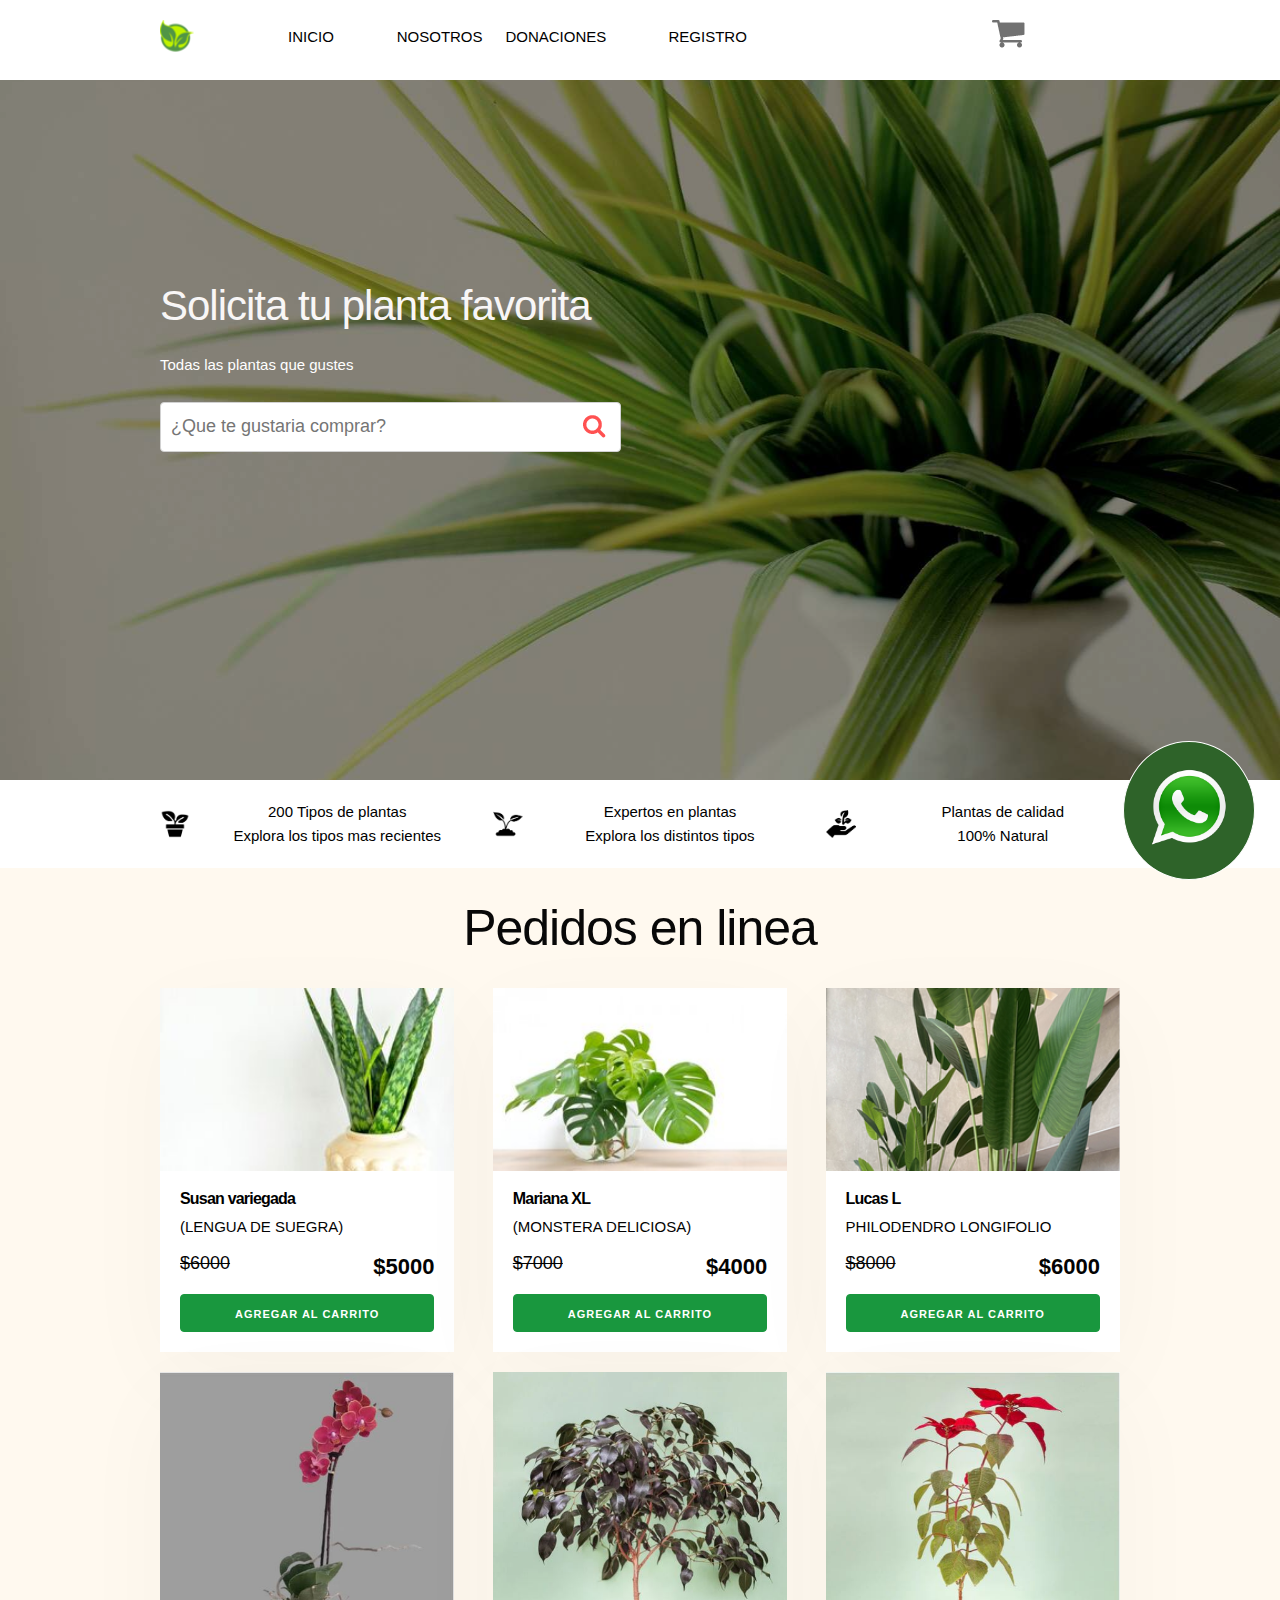
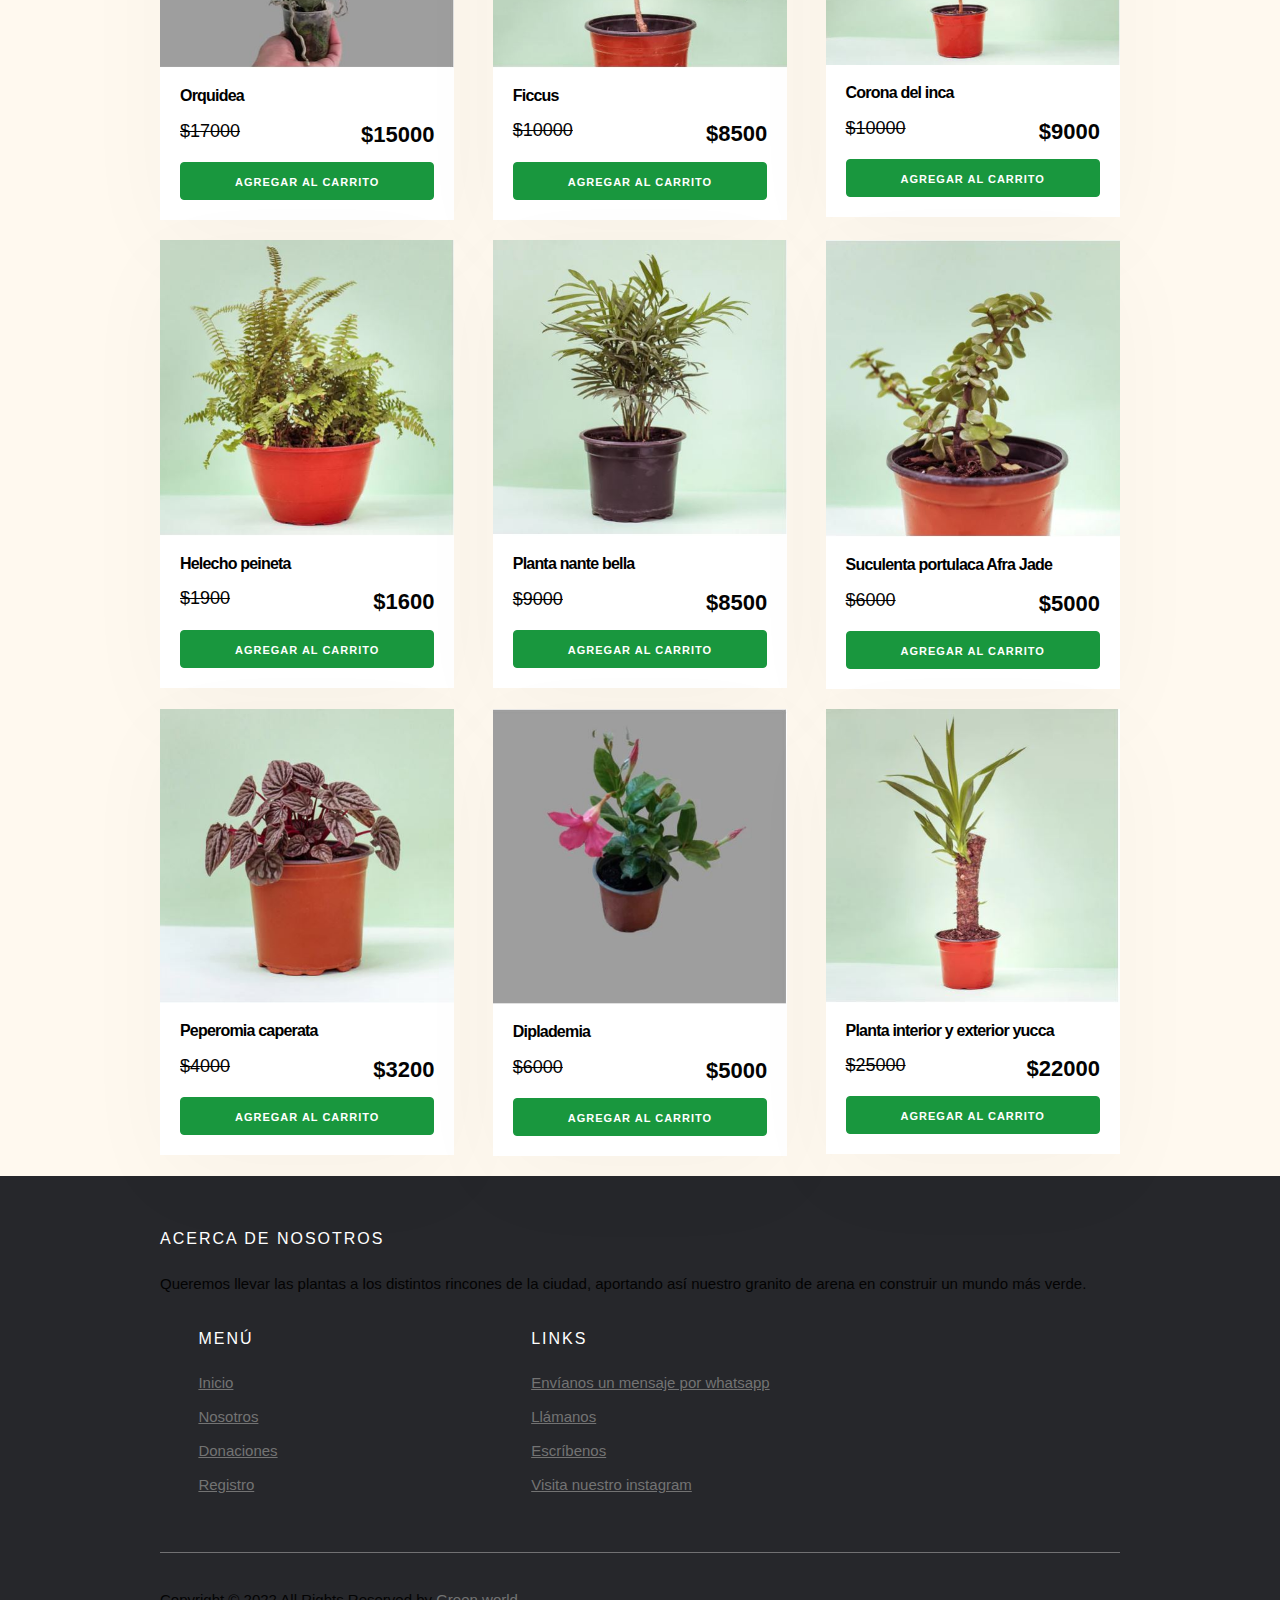
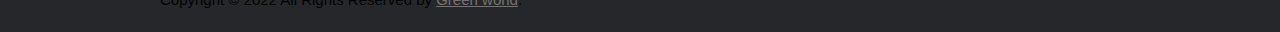
<file: ProyectoPlantas/index.html>
<!DOCTYPE html>
<html lang="en">
<head>
    <meta charset="UTF-8">
    <meta http-equiv="X-UA-Compatible" content="IE=edge">
    <meta name="viewport" content="width=device-width, initial-scale=1.0">
    <title>Inicio</title>
    <link rel="stylesheet" href="css/normalize.css">
    <link rel="stylesheet" href="css/skeleton.css">
    <link rel="stylesheet" href="css/custom.css">

</head>
<body>
    
    <header id="header" class="header">
        <div class="container">
            <div class="row">

                <div class="two columns">
                    <img src="img/logo.png" alt="" id="logo">
                </div>

                <div class="two columns u-pull-right">
                    <ul>
                        <li class="submenu">
                            <img src="img/cart.png" alt="" id="img-carrito">
                            <div id="carrito">
                                <table id="lista-carrito" class="u-full-width">
                                    <thead>
                                        <tr>
                                            <th>Imagen</th>
                                            <th>Nombre</th>
                                            <th>Precio</th>
                                            <th></th>
                                        </tr>
                                    </thead>
                                    <tbody></tbody>
                                </table>
                                <a href="#" id="vaciar-carrito" class="button u-full-width">Vaciar carrito</a>
                            </div>
                        </li>
                    </ul>
                </div>
                <div class="row">
                    <div class="eight columns">
                        <ul class="navct">
                            <li class="two columns"><a href="index.html">Inicio</a></li>
                            <li class="two columns"><a href="sobre.html">Nosotros</a></li>
                            <li class="three columns"><a href="contacto.html">Donaciones</a></li>
                            <li class="two columns"><a href="registro.html">Registro</a></li>
                        </ul>
                    </div>
                </div>

            </div>
        </div>
    </header>

    <div id="hero">
        <div class="container">
            <div class="row">
                <div class="six columns">
                    <div class="contenido-hero">
                        <h2>Solicita tu planta favorita</h2>
                        <p id="phero">Todas las plantas que gustes</p>
                        <form action="#" id="busqueda" method="post" class="formulario">
                            <input class="u-full-width" type="text" 
                            placeholder="¿Que te gustaria comprar?"
                            id="buscador"
                            >
                            <input type="submit" id="submit-buscador" class="submit-buscador">
                        </form>
                    </div>
                </div>
            </div>
        </div>
    </div>

    <div class="barra">
        <div class="container">
            <div class="row">
                <div class="four columns icono icono1">
                    <p>200 Tipos de plantas<br>
                        Explora los tipos mas recientes
                    </p>
                </div>
                <div class="four columns icono icono2">
                    <p>Expertos en plantas<br>
                        Explora los distintos tipos
                    </p>
                </div>
                <div class="four columns icono icono3">
                    <p>Plantas de calidad<br>
                        100% Natural
                    </p>
                </div>
            </div>
        </div>
    </div>

    <div id="lista-planta" class="container">
        <h1 id="encabezado" class="encabezado">Pedidos en linea</h1>
        <div class="row">
            <div class="four columns">
                <div class="card">
                    <img src="img/planta1 (1).jpg" class="u-full-width">
                    <div class="info-card">
                        <h4>Susan variegada</h4>
                        <p>(LENGUA DE SUEGRA)</p>
                        <p class="precio">$6000 <span class="u-pull-right">$5000</span></p>
                        <a href="#" 
                        class="u-full-width button-primary button input agregar-carrito
                        ">Agregar Al Carrito</a>
                    </div>
                </div>
            </div>
            <div class="four columns">
                <div class="card">
                    <img src="img/planta2 (1).jpg" class="u-full-width">
                    <div class="info-card">
                        <h4>Mariana XL</h4>
                        <p>(MONSTERA DELICIOSA)</p>
                        <p class="precio">$7000 <span class="u-pull-right">$4000</span></p>
                        <a href="#" 
                        class="u-full-width button-primary button input agregar-carrito
                        ">Agregar Al Carrito</a>
                    </div>
                </div>
            </div>
            <div class="four columns">
                <div class="card">
                    <img src="img/planta3 (1).jpg" class="u-full-width">
                    <div class="info-card">
                        <h4>Lucas L</h4>
                        <p>PHILODENDRO LONGIFOLIO</p>
                        <p class="precio">$8000 <span class="u-pull-right">$6000</span></p>
                        <a href="#" 
                        class="u-full-width button-primary button input agregar-carrito
                        ">Agregar Al Carrito</a>
                    </div>
                </div>
            </div>
        </div>

        <div class="row">
            <div class="four columns">
                <div class="card">
                    <img src="img/orquidea.JPG" class="u-full-width">
                    <div class="info-card">
                        <h4>Orquidea</h4>
                        <p class="precio">$17000 <span class="u-pull-right">$15000</span></p>
                        <a href="#" 
                        class="u-full-width button-primary button input agregar-carrito
                        ">Agregar Al Carrito</a>
                    </div>
                </div>
            </div>
            <div class="four columns">
                <div class="card">
                    <img src="img/ficcus.JPG" class="u-full-width">
                    <div class="info-card">
                        <h4>Ficcus</h4>
                        <p class="precio">$10000 <span class="u-pull-right">$8500</span></p>
                        <a href="#" 
                        class="u-full-width button-primary button input agregar-carrito
                        ">Agregar Al Carrito</a>
                    </div>
                </div>
            </div>
            <div class="four columns">
                <div class="card">
                    <img src="img/corona.JPG" class="u-full-width">
                    <div class="info-card">
                        <h4>Corona del inca</h4>
                        <p class="precio">$10000 <span class="u-pull-right">$9000</span></p>
                        <a href="#" 
                        class="u-full-width button-primary button input agregar-carrito
                        ">Agregar Al Carrito</a>
                    </div>
                </div>
            </div>
        </div>

        <div class="row">
            <div class="four columns">
                <div class="card">
                    <img src="img/helecho.JPG" class="u-full-width">
                    <div class="info-card">
                        <h4>Helecho peineta</h4>
                        <p class="precio">$1900 <span class="u-pull-right">$1600</span></p>
                        <a href="#" 
                        class="u-full-width button-primary button input agregar-carrito
                        ">Agregar Al Carrito</a>
                    </div>
                </div>
            </div>
            <div class="four columns">
                <div class="card">
                    <img src="img/nante.JPG" class="u-full-width">
                    <div class="info-card">
                        <h4>Planta nante bella</h4>
                        <p class="precio">$9000 <span class="u-pull-right">$8500</span></p>
                        <a href="#" 
                        class="u-full-width button-primary button input agregar-carrito
                        ">Agregar Al Carrito</a>
                    </div>
                </div>
            </div>
            <div class="four columns">
                <div class="card">
                    <img src="img/suculenta.JPG" class="u-full-width">
                    <div class="info-card">
                        <h4>Suculenta portulaca Afra Jade</h4>
                        <p class="precio">$6000 <span class="u-pull-right">$5000</span></p>
                        <a href="#" 
                        class="u-full-width button-primary button input agregar-carrito
                        ">Agregar Al Carrito</a>
                    </div>
                </div>
            </div>

        </div>
        <div class="row">
            <div class="four columns">
                <div class="card">
                    <img src="img/peperomia.JPG" class="u-full-width">
                    <div class="info-card">
                        <h4>Peperomia caperata</h4>
                        <p class="precio">$4000 <span class="u-pull-right">$3200</span></p>
                        <a href="#" 
                        class="u-full-width button-primary button input agregar-carrito
                        ">Agregar Al Carrito</a>
                    </div>
                </div>
            </div>
            <div class="four columns">
                <div class="card">
                    <img src="img/diplademia.JPG" class="u-full-width">
                    <div class="info-card">
                        <h4>Diplademia</h4>
                        <p class="precio">$6000 <span class="u-pull-right">$5000</span></p>
                        <a href="#" 
                        class="u-full-width button-primary button input agregar-carrito
                        ">Agregar Al Carrito</a>
                    </div>
                </div>
            </div>
            <div class="four columns">
                <div class="card">
                    <img src="img/yucca.JPG" class="u-full-width">
                    <div class="info-card">
                        <h4>Planta interior y exterior yucca</h4>
                        <p class="precio">$25000 <span class="u-pull-right">$22000</span></p>
                        <a href="#" 
                            class="u-full-width button-primary button input agregar-carrito">
                            Agregar Al Carrito
                        </a>
                    </div>
                </div>
            </div>
        </div>  
    </div>

    <div class="container-boton">
        <a href="https://api.whatsapp.com/send?phone=56957226127">
            <img class="boton" src="img/wp.png" alt="">
        </a>

    </div>
    

      <!-- Site footer -->
      <footer class="site-footer">
        <div class="container">
          <div class="row">
            <div class="col-sm-12 col-md-6">
              <h6>Acerca de nosotros</h6>
              <p class="text-justify"> Queremos llevar las plantas a los distintos rincones de la ciudad,
                aportando así nuestro granito de arena en construir un mundo más verde.</p>
            </div>
  
            <div class="four columns">
              <h6>Menú</h6>
              <ul class="footer-links">
                <li><a href="index.html">Inicio</a></li>
                <li><a href="sobre.html">Nosotros</a></li>
                <li><a href="#">Donaciones</a></li>
                <li><a href="#">Registro</a></li>
              </ul>
            </div>
  
            <div class="four columns">
              <h6>Links</h6>
              <ul class="footer-links">
                <li><a href="https://api.whatsapp.com/send?phone=56957226127">Envíanos un mensaje por whatsapp</a></li>
                <li><a href="tel:56957226127">Llámanos</a></li>
                <li><a href="mailto:Green.world@gmail.cl">Escríbenos</a></li>
                <li><a href="https://www.instagram.com/theincredibleevelyn/">Visita nuestro instagram</a></li>
              </ul>
            </div>
          </div>
          <hr>
        </div>
        <div class="container">
          <div class="row">
            <div class="col-md-8 col-sm-6 col-xs-12">
              <p class="copyright-text">Copyright &copy; 2022 All Rights Reserved by 
           <a href="file:///C:/Users/eve/Desktop/ProyectoPlantas/index.html">Green world</a>.
              </p>
            </div>
  
            <div class="col-md-4 col-sm-6 col-xs-12">
              
            </div>
          </div>
        </div>
  </footer>
    <script type="text/javascript" src="js/app.js"></script>
</body>
</html>
</file>
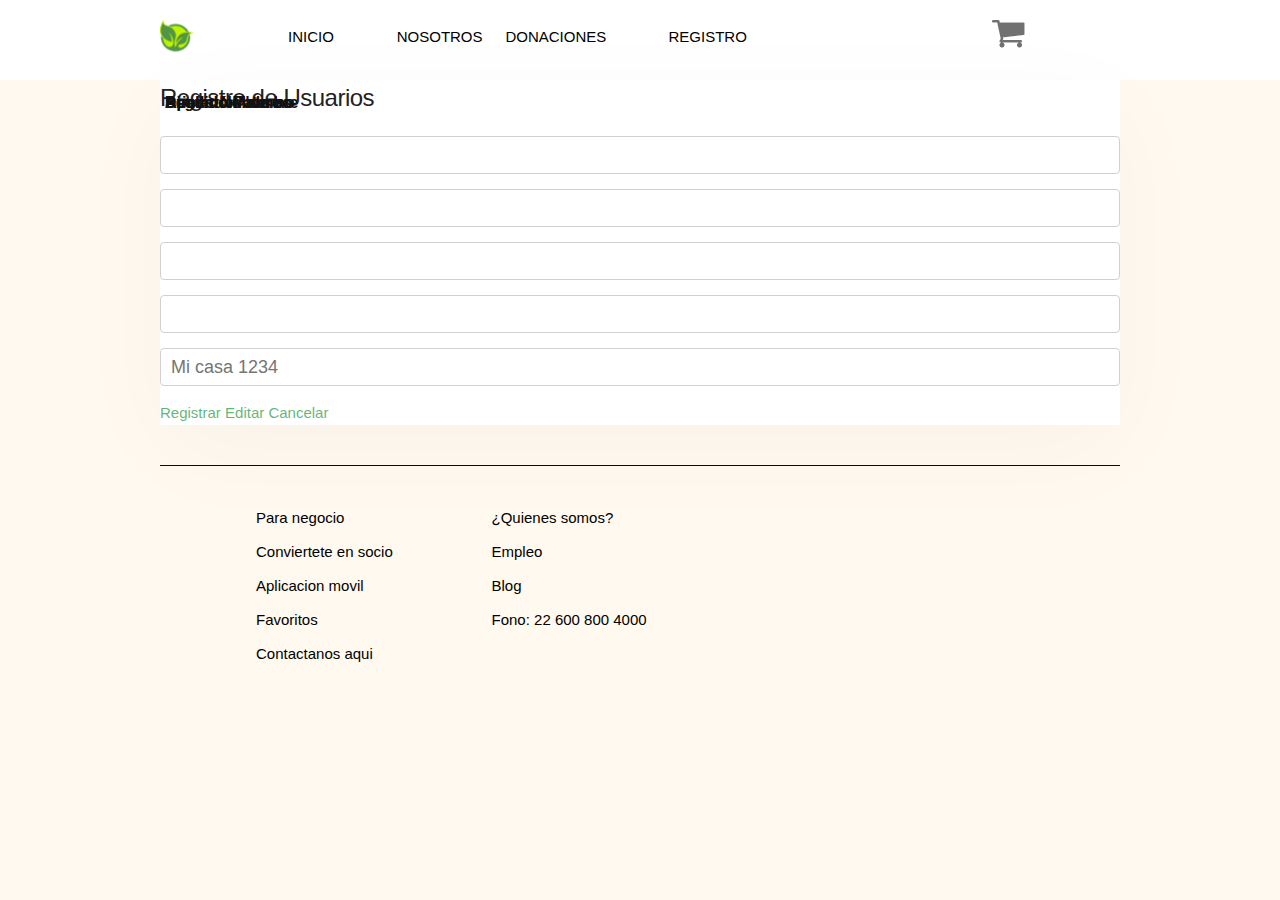
<file: ProyectoPlantas/cliente.html>
<!DOCTYPE html>
<html lang="en">
<head>
    <meta charset="UTF-8">
    <meta http-equiv="X-UA-Compatible" content="IE=edge">
    <meta name="viewport" content="width=device-width, initial-scale=1.0">
    <title>Inicio</title>
    <link rel="stylesheet" href="css/normalize.css">
    <link rel="stylesheet" href="css/skeleton.css">
    <link rel="stylesheet" href="css/custom.css">

</head>
<body>
    
    <header id="header" class="header">
        <div class="container">
            <div class="row">

                <div class="two columns">
                    <img src="img/logo.png" alt="" id="logo">
                </div>

                <div class="two columns u-pull-right">
                    <ul>
                        <li class="submenu">
                            <img src="img/cart.png" alt="" id="img-carrito">
                            <div id="carrito">
                                <table id="lista-carrito" class="u-full-width">
                                    <thead>
                                        <tr>
                                            <th>Imagen</th>
                                            <th>Nombre</th>
                                            <th>Precio</th>
                                            <th></th>
                                        </tr>
                                    </thead>
                                    <tbody></tbody>
                                </table>
                                <a href="#" id="vaciar-carrito" class="button u-full-width">Vaciar carrito</a>
                            </div>
                        </li>
                    </ul>
                </div>
                <div class="row">
                    <div class="eight columns">
                        <ul class="navct">
                            <li class="two columns"><a href="index.html">Inicio</a></li>
                            <li class="two columns"><a href="sobre.html">Nosotros</a></li>
                            <li class="three columns"><a href="contacto.html">Donaciones</a></li>
                            <li class="two columns"><a href="registro.html">Registro</a></li>
                        </ul>
                    </div>
                </div>

            </div>
        </div>
    </header>

    <div class="container">

      <div class="row justify-content-md-center">
        <div class="col-sm-6">
          <div class="card">
            <div class="card-body">
              <h5 class="card-title">Registro de Usuarios</h5>

                <div class="form-row">
                  <div class="form-group col-md-6">
                    <label for="inputPrimerNombre">Primer Nombre</label>
                    <input type="text" class="form-control" id="inputPrimerNombre">
                    <input type="text" class="form-control" id="inputIdUsuario" hidden>
                  </div>
                  <div class="form-group col-md-6">
                    <label for="inputSegundoNombre">Segundo Nombre</label>
                    <input type="text" class="form-control" id="inputSegundoNombre">
                  </div>
                </div>

                <div class="form-row">
                  <div class="form-group col-md-6">
                    <label for="inputApellidoPaterno">Apellido Paterno</label>
                    <input type="text" class="form-control" id="inputApellidoPaterno">
                  </div>
                  <div class="form-group col-md-6">
                    <label for="inputApellidoMaterno">Apellido Materno</label>
                    <input type="text" class="form-control" id="inputApellidoMaterno">
                  </div>
                </div>

                <div class="form-group">
                  <label for="inputDireccion">Dirección</label>
                  <input type="text" class="form-control" id="inputDireccion" placeholder="Mi casa 1234">
                </div>

                <!-- 
                <div class="form-row">
                  <div class="form-group col-md-6">
                    <label for="inputCiudad">Ciudad</label>
                    <input type="text" class="form-control" id="inputCiudad">
                  </div>
                  <div class="form-group col-md-4">
                    <label for="inputRegion">Región</label>
                    <select id="inputRegion" class="form-control">
                      <option selected>Choose...</option>
                      <option>...</option>
                    </select>
                  </div>
                  <div class="form-group col-md-2">
                    <label for="inputZip">Zip</label>
                    <input type="text" class="form-control" id="inputZip">
                  </div>
                </div>

                -->

              <a id="btnAgregarUsuario" class="btn btn-primary">Registrar</a>
              <a id="btnEditarUsuarioTabla" class="btn btn-success">Editar</a>
              <a id="btnCancelarEdicion" class="btn btn-secondary">Cancelar</a>
            </div>
          </div>
        </div>

        <!--  
        <div class="col-sm-6">
          <div class="card" style="height: 100%;">
            <div class="card-body">

              <h5 class="card-title">Listado de Usuarios</h5>

              <a href="#" class="btn btn-primary">Go</a>
            </div>
          </div>
        </div>
        -->

      </div>





    <footer id="footer" class="footer">
        <div class="container">
            <div class="row">
                <div class="four columns">
                    <nav id="principal" class="menu">
                        <a class="enlace" href="#">Para negocio</a>
                        <a class="enlace" href="#">Conviertete en socio</a>
                        <a class="enlace" href="#">Aplicacion movil</a>
                        <a class="enlace" href="#">Favoritos</a>
                    </nav>
                </div>
                <div class="four colums">
                    <nav id="secundaria" class="menu">
                        <a class="enlace" href="#">¿Quienes somos?</a>
                        <a class="enlace" href="#">Empleo</a>
                        <a class="enlace" href="#">Blog</a>
                    </nav>
                </div>
                <div class="four colums">
                    <nav id="tercera" class="menu">
                        <a>Fono: 22 600 800 4000</a>
                        <a href="mailto:Green.world@gmail.cl">Contactanos aqui</a>
                    </nav>
                </div>
            </div>
        </div>
    </footer>
    <script type="text/javascript" src="js/app.js"></script>
</body>
</html>
</file>
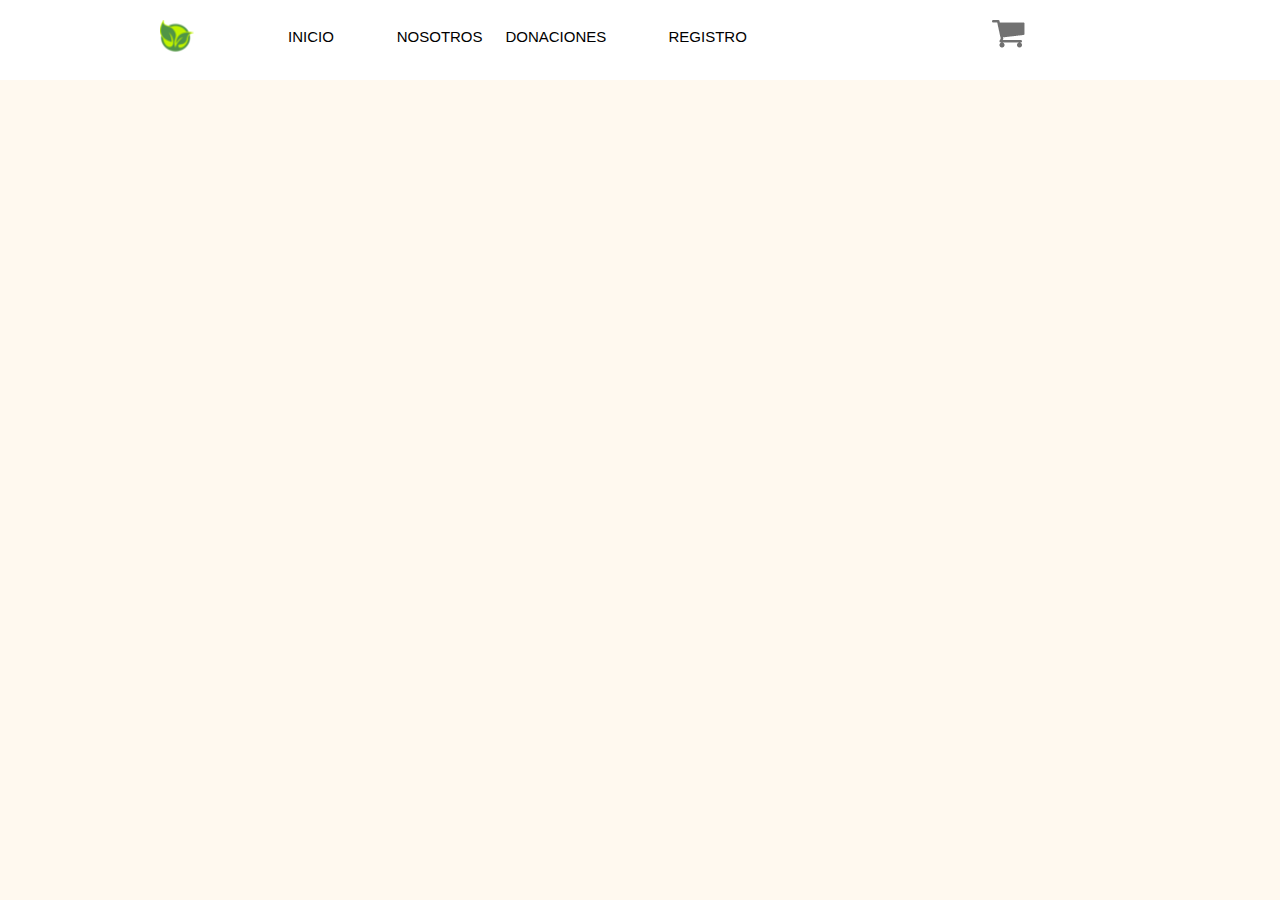
<file: ProyectoPlantas/contacto.html>
<!DOCTYPE html>
<html lang="en">
<head>
    <meta charset="UTF-8">
    <meta http-equiv="X-UA-Compatible" content="IE=edge">
    <meta name="viewport" content="width=device-width, initial-scale=1.0">
    <title>Donaciones</title>
    <link rel="stylesheet" href="css/normalize.css">
    <link rel="stylesheet" href="css/skeleton.css">
    <link rel="stylesheet" href="css/custom.css">
</head>
<body>
    
    <header id="header" class="header">
        <div class="container">
            <div class="row">

                <div class="two columns">
                    <img src="img/logo.png" alt="" id="logo">
                </div>

                <div class="two columns u-pull-right">
                    <ul>
                        <li class="submenu">
                            <img src="img/cart.png" alt="" id="img-carrito">
                            <div id="carrito">
                                <table id="lista-carrito" class="u-full-width">
                                    <thead>
                                        <tr>
                                            <th>Imagen</th>
                                            <th>Nombre</th>
                                            <th>Precio</th>
                                            <th></th>
                                        </tr>
                                    </thead>
                                    <tbody></tbody>
                                </table>
                                <a href="#" id="vaciar-carrito" class="button u-full-width">Vaciar carrito</a>
                            </div>
                        </li>
                    </ul>
                </div>
                <div class="row">
                    <div class="eight columns">
                        <ul class="navct">
                            <li class="two columns"><a href="index.html">Inicio</a></li>
                            <li class="two columns"><a href="sobre.html">Nosotros</a></li>
                            <li class="three columns"><a href="contacto.html">Donaciones</a></li>
                            <li class="two columns"><a href="registro.html">Registro</a></li>
                        </ul>
                    </div>
                </div>

            </div>
        </div>
    </header>


    
</body>
</file>
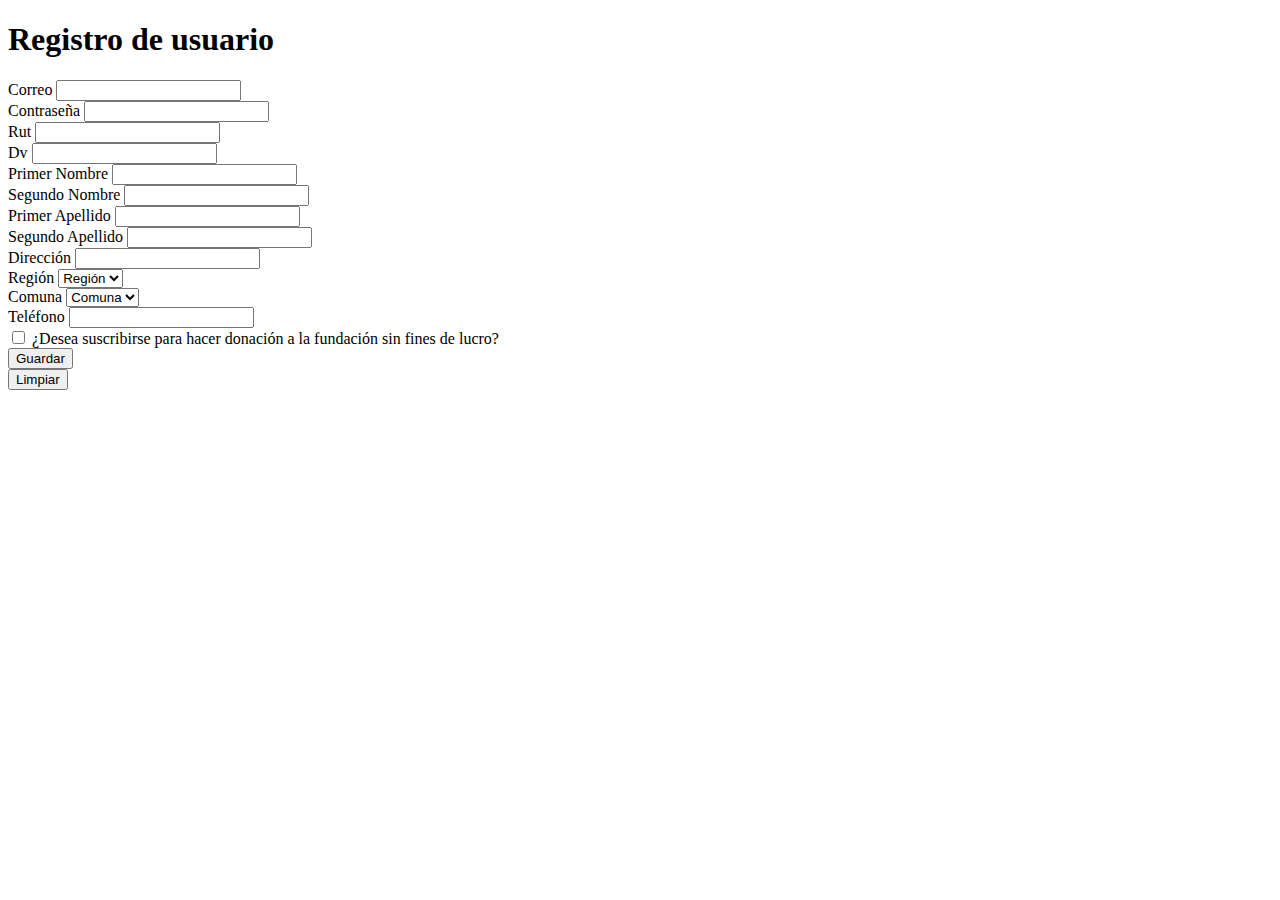
<file: ProyectoPlantas/registrar.html>
<!doctype html>
<html lang="en">
  <head>
    <!-- Required meta tags -->
    <meta charset="utf-8">
    <meta name="viewport" content="width=device-width, initial-scale=1, shrink-to-fit=no">

    <!-- Bootstrap CSS -->
    <link rel="stylesheet" href="https://cdn.jsdelivr.net/npm/bootstrap@4.6.1/dist/css/bootstrap.min.css" integrity="sha384-zCbKRCUGaJDkqS1kPbPd7TveP5iyJE0EjAuZQTgFLD2ylzuqKfdKlfG/eSrtxUkn" crossorigin="anonymous">

    <title>Usuarios</title>
  </head>
    

  <body>
    <div>
    <h1>Registro de usuario</h1>
    </div>

    <!-- Formulario-->
    <form>
        <div class="form-group col-md-2">
        </div> 
        
        <div class="form-group col-md-10">
            <!--Crear Usuario-->
            <div class="form-row">
                <div class="form-group col-md-6">
                    <label for="inputCorreo">Correo</label>
                    <input type="email" class="form-control" id="inputCorreo">
                </div>
                <div class="form-group col-md-6">
                    <label for="inputPassword4">Contraseña</label>
                    <input type="password" class="form-control" id="inputPassword4">
                </div>
            </div>
            <!--RUT-->
            <div class="form-row">
                <div class="form-group col-md-6">
                    <label for="inputRut">Rut</label>
                    <input type="text" class="form-control" id="inputRut" placeholder="">
                </div>
                <div class="form-group col-md-1">
                    <label for="inputDv">Dv</label>
                    <input type="text" class="form-control" id="inputDv" placeholder="">
                </div>
            </div>
            <!--Nombres-->
            <div class="form-row">
                <div class="form-group col-md-6">
                <label for="inputPrimerNombre">Primer Nombre</label>
                <input type="text" class="form-control" id="inputPrimerNombre" placeholder="">
                </div>
                <div class="form-group col-md-6">
                <label for="inputSegundoNombre">Segundo Nombre</label>
                <input type="text" class="form-control" id="inputSegundoNombre" placeholder="">
                </div>
            </div>
            <!--Apellidos-->
            <div class="form-row">
                <div class="form-group col-md-6">
                    <label for="inputSegundoNombre">Primer Apellido</label>
                    <input type="text" class="form-control" id="inputSegundoNombre" placeholder="">
                </div>
                <div class="form-group col-md-6">
                    <label for="inputPrimerApellido">Segundo Apellido</label>
                    <input type="text" class="form-control" id="inputSegundoApellido" placeholder="">
                </div>
            </div>
            <!--Dirección-->
            <div class="form-row">
            <div class="form-group col-md-4">
                <label for="inputDireccion">Dirección</label>
                <input type="text" class="form-control" id="inputDireccion">
            </div>
            <div class="form-group col-md-4">
                <label for="inputRegion">Región</label>
                <select id="inputRegion" class="form-control">
                <option selected>Región</option>
                <option>...</option>
                </select>
            </div>
            <div class="form-group col-md-4">
                <label for="inputComuna">Comuna</label>
                <select id="inputComuna" class="form-control">
                <option selected>Comuna</option>
                <option>...</option>
                </select>
            </div>
            <!--Telefono-->
            <div class="form-group col-md-4">
                <label for="inputTelefono">Teléfono</label>
                <input type="text" class="form-control" id="inputTelefono">
            </div>
            </div>
            <div class="form-group">
                <div class="form-check">
                    <input class="form-check-input" type="checkbox" id="gridCheck">
                    <label class="form-check-label" for="gridCheck">
                    ¿Desea suscribirse para hacer donación a la fundación sin fines de lucro? 
                    </label>
                </div>
            </div>
            <!--Botones-->
            <div class="form-group row mb-0 pt-2 ">
                <div>
                    <button type="submit" class="btn btn-primary">Guardar</button>
                </div>
                <div class="col-2 col-sm-2 d-flex justify-content-start">
                    <button id="btn_limpiar" class="btn btn-success">Limpiar</button>
                </div>
            </div>
        </div>
    </form>


    <!-- Optional JavaScript; choose one of the two! -->

    <!-- Option 1: jQuery and Bootstrap Bundle (includes Popper) -->
    <script src="https://cdn.jsdelivr.net/npm/jquery@3.5.1/dist/jquery.slim.min.js" integrity="sha384-DfXdz2htPH0lsSSs5nCTpuj/zy4C+OGpamoFVy38MVBnE+IbbVYUew+OrCXaRkfj" crossorigin="anonymous"></script>
    <script src="https://cdn.jsdelivr.net/npm/bootstrap@4.6.1/dist/js/bootstrap.bundle.min.js" integrity="sha384-fQybjgWLrvvRgtW6bFlB7jaZrFsaBXjsOMm/tB9LTS58ONXgqbR9W8oWht/amnpF" crossorigin="anonymous"></script>

    <!-- Option 2: Separate Popper and Bootstrap JS -->
    <!--
    <script src="https://cdn.jsdelivr.net/npm/jquery@3.5.1/dist/jquery.slim.min.js" integrity="sha384-DfXdz2htPH0lsSSs5nCTpuj/zy4C+OGpamoFVy38MVBnE+IbbVYUew+OrCXaRkfj" crossorigin="anonymous"></script>
    <script src="https://cdn.jsdelivr.net/npm/popper.js@1.16.1/dist/umd/popper.min.js" integrity="sha384-9/reFTGAW83EW2RDu2S0VKaIzap3H66lZH81PoYlFhbGU+6BZp6G7niu735Sk7lN" crossorigin="anonymous"></script>
    <script src="https://cdn.jsdelivr.net/npm/bootstrap@4.6.1/dist/js/bootstrap.min.js" integrity="sha384-VHvPCCyXqtD5DqJeNxl2dtTyhF78xXNXdkwX1CZeRusQfRKp+tA7hAShOK/B/fQ2" crossorigin="anonymous"></script>
    -->
  </body>
</html>
</file>
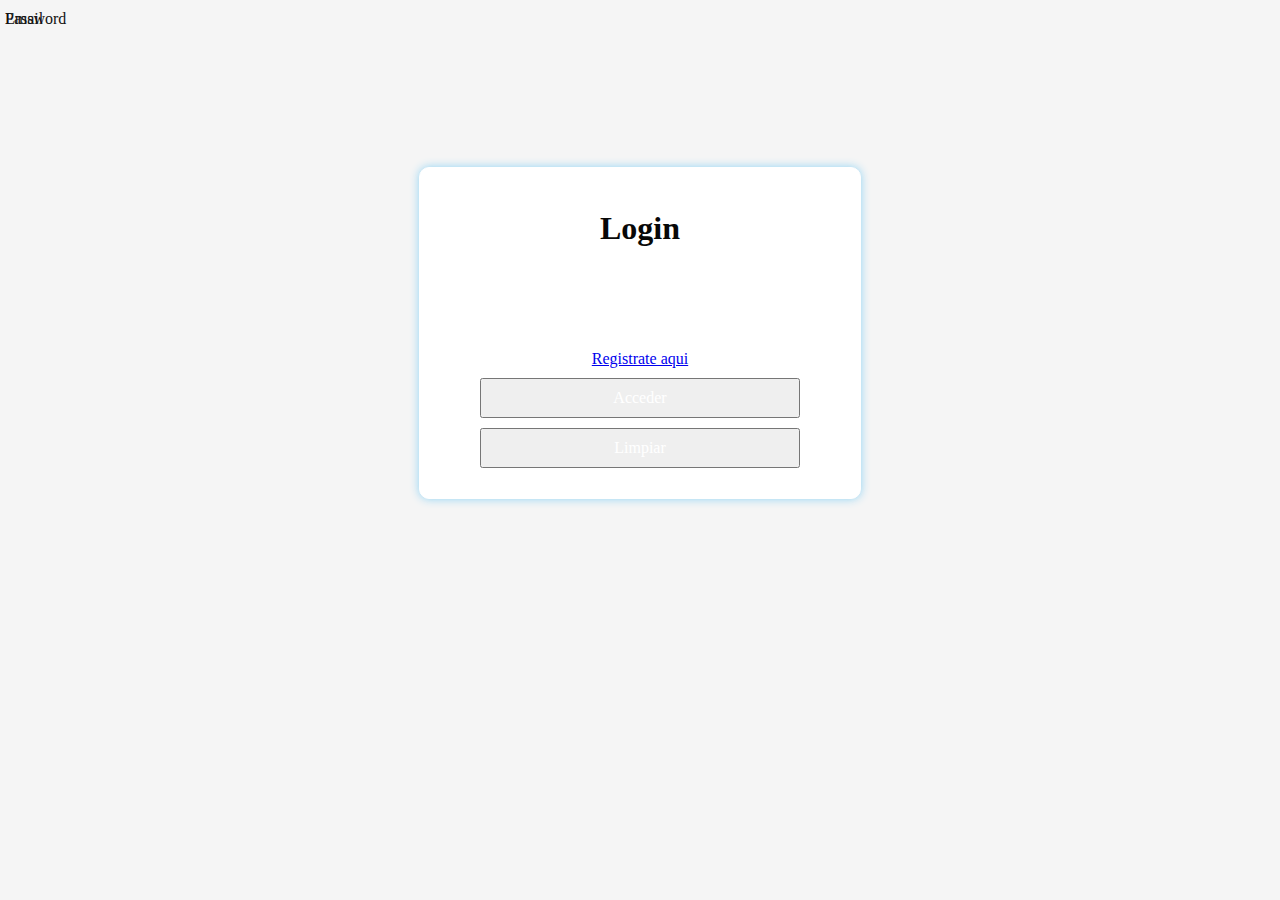
<file: ProyectoPlantas/registro.html>
<!doctype html>
<html lang="es">
  <head>
    <!-- Required meta tags -->
    <meta charset="utf-8">
    <meta name="viewport" content="width=device-width, initial-scale=1, shrink-to-fit=no">

    <!-- Bootstrap CSS -->
    <link rel="stylesheet" href="https://cdn.jsdelivr.net/npm/bootstrap@4.6.1/dist/css/bootstrap.min.css" integrity="sha384-zCbKRCUGaJDkqS1kPbPd7TveP5iyJE0EjAuZQTgFLD2ylzuqKfdKlfG/eSrtxUkn" crossorigin="anonymous">

    <link rel="stylesheet" href="https://cdnjs.cloudflare.com/ajax/libs/font-awesome/6.1.1/css/all.min.css" integrity="sha512-KfkfwYDsLkIlwQp6LFnl8zNdLGxu9YAA1QvwINks4PhcElQSvqcyVLLD9aMhXd13uQjoXtEKNosOWaZqXgel0g==" crossorigin="anonymous" referrerpolicy="no-referrer" />
    <!--- Mis estilos -->
    <link rel="stylesheet" href="css/custom.css">

    <title>Login</title>
  </head>
  <body id="bodyR" class="body">

    <div class="row d-flex justify-content-center milogin">
        <div class="container-login">
            <div class="row justify-content-center mb-4"> <h1>Login</h1>  </div>
            
                <!-- Email -->
                <div class="form-group row">
                    <div class="col-xs-12 col-sm-4">
                        <label for="inputEmail3" class="col-sm-2 col-form-label">Email</label>
                    </div>
                    <div class="col-xs-12 col-sm-8">
                        <input id="email" type="email" class="form-control" id="inputEmail3">
                    </div>
                </div>

                <!-- Pass -->
                <div class="form-group row">
                    <div class="col-xs-12 col-sm-4">
                        <label for="inputPassword3" class="col-sm-2 col-form-label">Password</label>
                    </div>
                    <div class="col-xs-12 col-sm-8">
                        <input id="password" type="password" class="form-control" id="inputPassword3">
                    </div>
                </div>
                <div align="center">
                    <a href="registrar.html">Registrate aqui</a>
                </div>
                <!-- Botones -->
                <div class="form-group row mb-0 pt-2">
                    <div class="col-6 col-sm-6 d-flex justify-content-end">
                        <button id="btn_acceder" class="btn btn-success">Acceder</button>
                    </div>
                    <div class="col-6 col-sm-6 d-flex justify-content-start">
                        <button id="btn_limpiar" class="btn btn-light">Limpiar</button>
                    </div>
                </div>
                
        </div>
    </div>

    
    
    <script src="https://code.jquery.com/jquery-3.6.0.min.js" integrity="sha256-/xUj+3OJU5yExlq6GSYGSHk7tPXikynS7ogEvDej/m4=" crossorigin="anonymous"></script>
    <script src="https://cdn.jsdelivr.net/npm/popper.js@1.16.1/dist/umd/popper.min.js" integrity="sha384-9/reFTGAW83EW2RDu2S0VKaIzap3H66lZH81PoYlFhbGU+6BZp6G7niu735Sk7lN" crossorigin="anonymous"></script>
    <script src="https://cdn.jsdelivr.net/npm/bootstrap@4.6.1/dist/js/bootstrap.min.js" integrity="sha384-VHvPCCyXqtD5DqJeNxl2dtTyhF78xXNXdkwX1CZeRusQfRKp+tA7hAShOK/B/fQ2" crossorigin="anonymous"></script>
    
    <!--- Mis scripts -->
    
    <script>
        const API_URL = 'https://5000-ernestoleonida-flaskapi-a1pyakms39h.ws-us47.gitpod.io';

        //login con aja
        $('#btn_acceder').click(function(){
            var email = $('#email').val();
            var password = $('#password').val();
            var data = {
                email: email,
                password: password
            };
            //ajax con jwt flask
            $.ajax({
                url: API_URL + '/login',
                type: 'POST',
                data: JSON.stringify(data),
                contentType: 'application/json',
                dataType: 'json',
                success: function(response){
                    console.log(response);
                    //redirecciona a usuarios.html con jquery
                    window.location.href = 'usuarios.html';
                },
                error: function(data){
                    console.log(data.responseJSON.msg);
                }
            });

        });

    </script>

  </body>
</html>
</file>
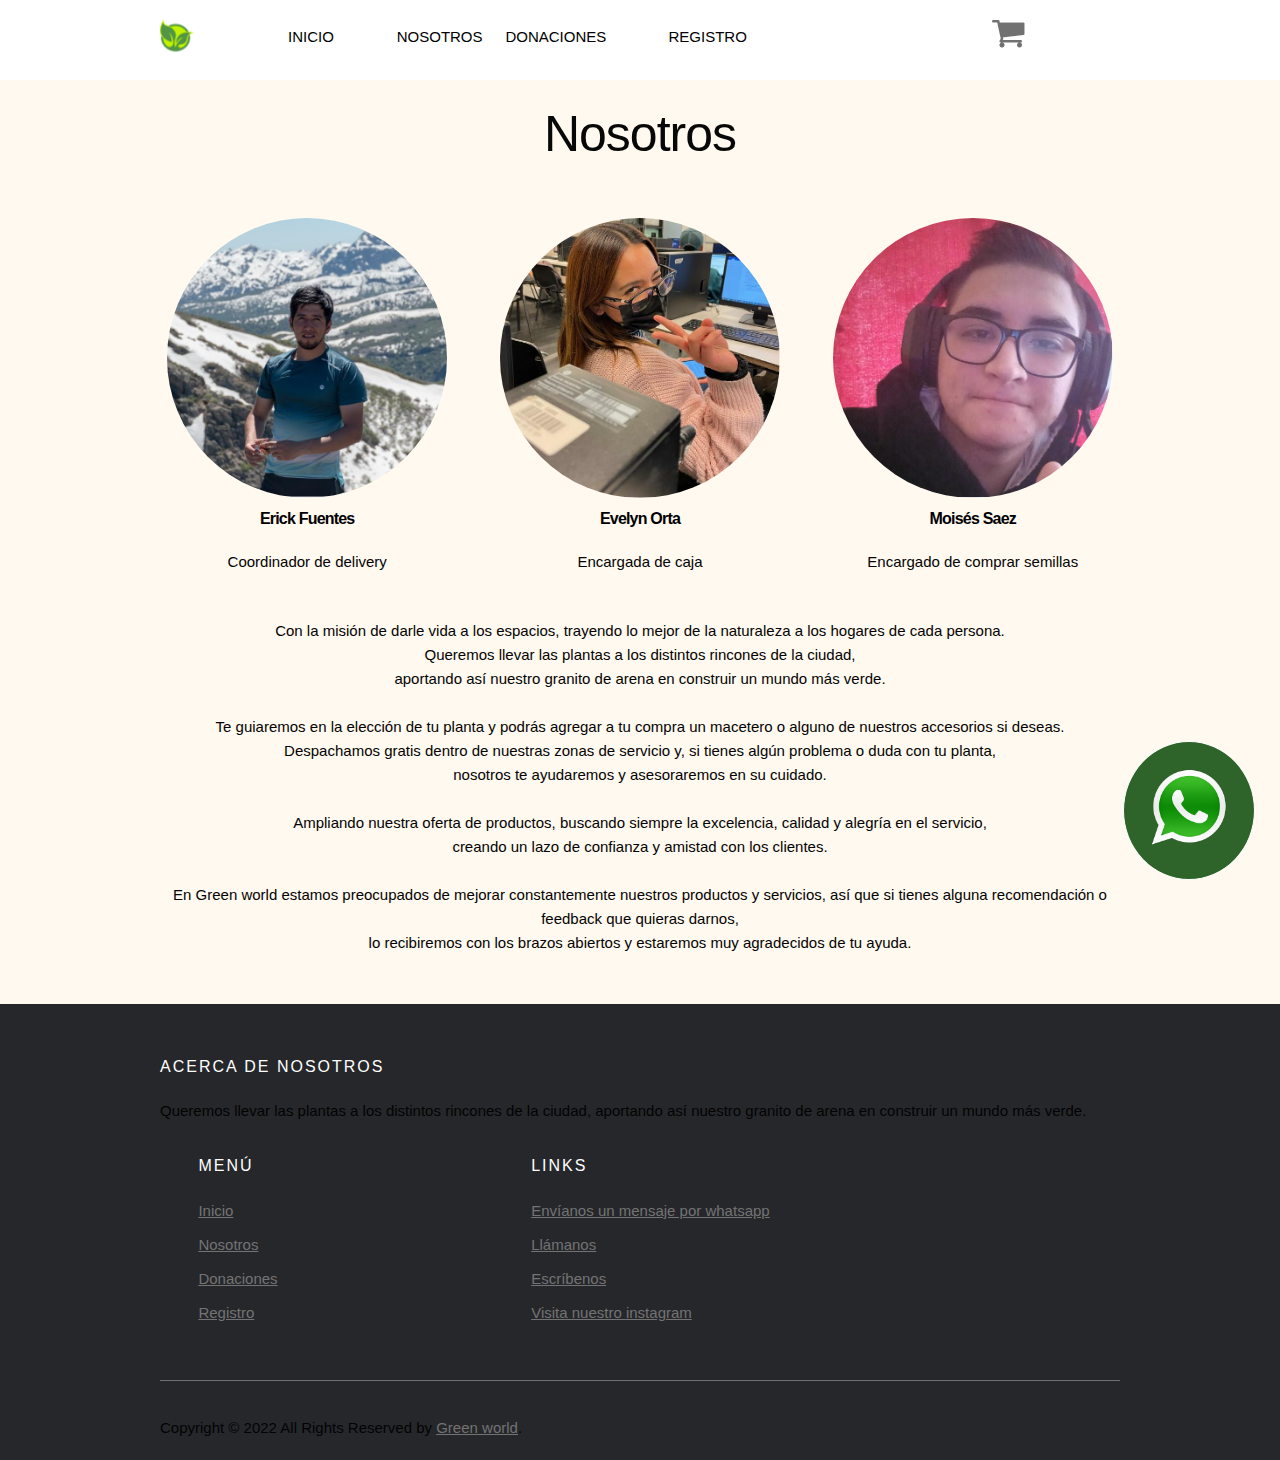
<file: ProyectoPlantas/sobre.html>
<!DOCTYPE html>
<html lang="en">
<head>
    <meta charset="UTF-8">
    <meta http-equiv="X-UA-Compatible" content="IE=edge">
    <meta name="viewport" content="width=device-width, initial-scale=1.0">
    <title>Sobre</title>
    <link rel="stylesheet" href="css/normalize.css">
    <link rel="stylesheet" href="css/skeleton.css">
    <link rel="stylesheet" href="css/custom.css">
</head>
<body>
    
    <header id="header" class="header">
        <div class="container">
            <div class="row">

                <div class="two columns">
                    <img src="img/logo.png" alt="" id="logo">
                </div>

                <div class="two columns u-pull-right">
                    <ul>
                        <li class="submenu">
                            <img src="img/cart.png" alt="" id="img-carrito">
                            <div id="carrito">
                                <table id="lista-carrito" class="u-full-width">
                                    <thead>
                                        <tr>
                                            <th>Imagen</th>
                                            <th>Nombre</th>
                                            <th>Precio</th>
                                            <th></th>
                                        </tr>
                                    </thead>
                                    <tbody></tbody>
                                </table>
                                <a href="#" id="vaciar-carrito" class="button u-full-width">Vaciar carrito</a>
                            </div>
                        </li>
                    </ul>
                </div>
                <div class="row">
                    <div class="eight columns">
                        <ul class="navct">
                            <li class="two columns"><a href="index.html">Inicio</a></li>
                            <li class="two columns"><a href="sobre.html">Nosotros</a></li>
                            <li class="three columns"><a href="contacto.html">Donaciones</a></li>
                            <li class="two columns"><a href="registro.html">Registro</a></li>
                        </ul>
                    </div>
                </div>

            </div>
        </div>
    </header>

    <div align="center">
        <br>
        <h1 class="display-5">Nosotros</h1>
        <br>
    </div>

    <div id="lista-planta" class="container">
        <div class="row">
            <div class="four columns">
                <div class="cardd">
                    <img src="img/erick.PNG" class="avatar">
                    <div class="avatar2">
                        <h4>Erick Fuentes</h4>
                        <p>Coordinador de delivery</p>
                    </div>
                </div>
            </div>
            <div class="four columns">
                <div class="cardd">
                    <img src="img/eve.PNG" class="avatar">
                    <div class="avatar2">
                        <h4>Evelyn Orta</h4>
                        <p>Encargada de caja</p>
                    </div>
                </div>
            </div>
            <div class="four columns">
                <div class="cardd">
                    <img src="img/mois.PNG" class="avatar">
                    <div class="avatar2">
                        <h4>Moisés Saez</h4>
                        <p>Encargado de comprar semillas </p>
                    </div>
                </div>
            </div>
        </div>
    </div>

    <div align="center"class="container" id="info-nos">
        <p>
            Con la misión de darle vida a los espacios, trayendo lo mejor de la naturaleza a los hogares de cada persona.<br> 
            Queremos llevar las plantas a los distintos rincones de la ciudad,<br> 
            aportando así nuestro granito de arena en construir un mundo más verde.<br>
            <br>
            Te guiaremos en la elección de tu planta y podrás agregar a tu compra un macetero o alguno de nuestros accesorios si deseas.<br> 
            Despachamos gratis dentro de nuestras zonas de servicio y, si tienes algún problema o duda con tu planta,<br>
            nosotros te ayudaremos y asesoraremos en su cuidado.<br>
            <br>
            Ampliando nuestra oferta de productos, buscando siempre la excelencia, calidad y alegría en el servicio,<br> 
            creando un lazo de confianza y amistad con los clientes.<br>
            <br>
            En Green world estamos preocupados de mejorar constantemente nuestros productos y servicios, así que si tienes alguna recomendación o feedback que quieras darnos,<br>
            lo recibiremos con los brazos abiertos y estaremos muy agradecidos de tu ayuda.<br>
            <br>
          </p>
    </div>

    <div class="container-boton">
        <a href="https://api.whatsapp.com/send?phone=56957226127">
            <img class="boton" src="img/wp.png" alt="">
        </a>

    </div>

    <!-- Site footer -->
    <footer class="site-footer">
        <div class="container">
          <div class="row">
            <div class="col-sm-12 col-md-6">
              <h6>Acerca de nosotros</h6>
              <p class="text-justify"> Queremos llevar las plantas a los distintos rincones de la ciudad,
                aportando así nuestro granito de arena en construir un mundo más verde.</p>
            </div>
  
            <div class="four columns">
              <h6>Menú</h6>
              <ul class="footer-links">
                <li><a href="index.html">Inicio</a></li>
                <li><a href="sobre.html">Nosotros</a></li>
                <li><a href="#">Donaciones</a></li>
                <li><a href="#">Registro</a></li>
              </ul>
            </div>
  
            <div class="four columns">
              <h6>Links</h6>
              <ul class="footer-links">
                <li><a href="https://api.whatsapp.com/send?phone=56957226127">Envíanos un mensaje por whatsapp</a></li>
                <li><a href="tel:56957226127">Llámanos</a></li>
                <li><a href="mailto:Green.world@gmail.cl">Escríbenos</a></li>
                <li><a href="https://www.instagram.com/theincredibleevelyn/">Visita nuestro instagram</a></li>
              </ul>
            </div>
          </div>
          <hr>
        </div>
        <div class="container">
          <div class="row">
            <div class="col-md-8 col-sm-6 col-xs-12">
              <p class="copyright-text">Copyright &copy; 2022 All Rights Reserved by 
           <a href="file:///C:/Users/eve/Desktop/ProyectoPlantas/index.html">Green world</a>.
              </p>
            </div>
  
            <div class="col-md-4 col-sm-6 col-xs-12">
              
            </div>
          </div>
        </div>
  </footer>
</body>
</file>
<file: ProyectoPlantas/css/skeleton.css>
/*
* Skeleton V2.0.4
* Copyright 2014, Dave Gamache
* www.getskeleton.com
* Free to use under the MIT license.
* http://www.opensource.org/licenses/mit-license.php
* 12/29/2014
*/


/* Table of contents
––––––––––––––––––––––––––––––––––––––––––––––––––
- Grid
- Base Styles
- Typography
- Links
- Buttons
- Forms
- Lists
- Code
- Tables
- Spacing
- Utilities
- Clearing
- Media Queries
*/


/* Grid
–––––––––––––––––––––––––––––––––––––––––––––––––– */
.container {
  position: relative;
  width: 100%;
  max-width: 960px;
  margin: 0 auto;
  padding: 0 20px;
  box-sizing: border-box; }
.column,
.columns {
  width: 100%;
  float: left;
  box-sizing: border-box; }

/* For devices larger than 400px */
@media (min-width: 400px) {
  .container {
    width: 85%;
    padding: 0; }
}

/* For devices larger than 550px */
@media (min-width: 550px) {
  .container {
    width: 80%; }
  .column,
  .columns {
    margin-left: 4%; }
  .column:first-child,
  .columns:first-child {
    margin-left: 0; }

  .one.column,
  .one.columns                    { width: 4.66666666667%; }
  .two.columns                    { width: 13.3333333333%; }
  .three.columns                  { width: 22%;            }
  .four.columns                   { width: 30.6666666667%; }
  .five.columns                   { width: 39.3333333333%; }
  .six.columns                    { width: 48%;            }
  .seven.columns                  { width: 56.6666666667%; }
  .eight.columns                  { width: 65.3333333333%; }
  .nine.columns                   { width: 74.0%;          }
  .ten.columns                    { width: 82.6666666667%; }
  .eleven.columns                 { width: 91.3333333333%; }
  .twelve.columns                 { width: 100%; margin-left: 0; }

  .one-third.column               { width: 30.6666666667%; }
  .two-thirds.column              { width: 65.3333333333%; }

  .one-half.column                { width: 48%; }

  /* Offsets */
  .offset-by-one.column,
  .offset-by-one.columns          { margin-left: 8.66666666667%; }
  .offset-by-two.column,
  .offset-by-two.columns          { margin-left: 17.3333333333%; }
  .offset-by-three.column,
  .offset-by-three.columns        { margin-left: 26%;            }
  .offset-by-four.column,
  .offset-by-four.columns         { margin-left: 34.6666666667%; }
  .offset-by-five.column,
  .offset-by-five.columns         { margin-left: 43.3333333333%; }
  .offset-by-six.column,
  .offset-by-six.columns          { margin-left: 52%;            }
  .offset-by-seven.column,
  .offset-by-seven.columns        { margin-left: 60.6666666667%; }
  .offset-by-eight.column,
  .offset-by-eight.columns        { margin-left: 69.3333333333%; }
  .offset-by-nine.column,
  .offset-by-nine.columns         { margin-left: 78.0%;          }
  .offset-by-ten.column,
  .offset-by-ten.columns          { margin-left: 86.6666666667%; }
  .offset-by-eleven.column,
  .offset-by-eleven.columns       { margin-left: 95.3333333333%; }

  .offset-by-one-third.column,
  .offset-by-one-third.columns    { margin-left: 34.6666666667%; }
  .offset-by-two-thirds.column,
  .offset-by-two-thirds.columns   { margin-left: 69.3333333333%; }

  .offset-by-one-half.column,
  .offset-by-one-half.columns     { margin-left: 52%; }

}


/* Base Styles
–––––––––––––––––––––––––––––––––––––––––––––––––– */
/* NOTE
html is set to 62.5% so that all the REM measurements throughout Skeleton
are based on 10px sizing. So basically 1.5rem = 15px :) */
html {
  font-size: 62.5%; }
body {
  font-size: 1.5em; /* currently ems cause chrome bug misinterpreting rems on body element */
  line-height: 1.6;
  font-weight: 400;
  font-family: "Raleway", "HelveticaNeue", "Helvetica Neue", Helvetica, Arial, sans-serif;
  color: #222; }


/* Typography
–––––––––––––––––––––––––––––––––––––––––––––––––– */
h1, h2, h3, h4, h5, h6 {
  margin-top: 0;
  margin-bottom: 2rem;
  font-weight: 300; }
h1 { font-size: 4.0rem; line-height: 1.2;  letter-spacing: -.1rem;}
h2 { font-size: 3.6rem; line-height: 1.25; letter-spacing: -.1rem; }
h3 { font-size: 3.0rem; line-height: 1.3;  letter-spacing: -.1rem; }
h4 { font-size: 2.4rem; line-height: 1.35; letter-spacing: -.08rem; }
h5 { font-size: 1.8rem; line-height: 1.5;  letter-spacing: -.05rem; }
h6 { font-size: 1.5rem; line-height: 1.6;  letter-spacing: 0; }

/* Larger than phablet */
@media (min-width: 550px) {
  h1 { font-size: 5.0rem; }
  h2 { font-size: 4.2rem; }
  h3 { font-size: 3.6rem; }
  h4 { font-size: 3.0rem; }
  h5 { font-size: 2.4rem; }
  h6 { font-size: 1.5rem; }
}

p {
  margin-top: 0; }


/* Links
–––––––––––––––––––––––––––––––––––––––––––––––––– */
a {
  color: rgba(25, 149, 62, 0.7); }
a:hover {
  color: rgba(25, 149, 62, 0.7); }


/* Buttons
–––––––––––––––––––––––––––––––––––––––––––––––––– */
.button,
button,
input[type="submit"],
input[type="reset"],
input[type="button"] {
  display: inline-block;
  height: 38px;
  padding: 0 30px;
  color: rgb(255, 255, 255);
  text-align: center;
  font-size: 11px;
  font-weight: 600;
  line-height: 38px;
  letter-spacing: .1rem;
  text-transform: uppercase;
  text-decoration: none;
  white-space: nowrap;
  background-color: transparent;
  border-radius: 4px;
  border: 1px solid #bbb;
  cursor: pointer;
  box-sizing: border-box; }
.button:hover,
button:hover,
input[type="submit"]:hover,
input[type="reset"]:hover,
input[type="button"]:hover,
.button:focus,
button:focus,
input[type="submit"]:focus,
input[type="reset"]:focus,
input[type="button"]:focus {
  color: rgba(25, 149, 62, 0.7);;
  border-color: #888;
  outline: 0; }
.button.button-primary,
button.button-primary,
input[type="submit"].button-primary,
input[type="reset"].button-primary,
input[type="button"].button-primary {
  color: #FFF;
  background-color: rgba(25, 151, 62, 1);;
  border-color: rgba(25, 151, 62, 1); }
.button.button-primary:hover,
button.button-primary:hover,
input[type="submit"].button-primary:hover,
input[type="reset"].button-primary:hover,
input[type="button"].button-primary:hover,
.button.button-primary:focus,
button.button-primary:focus,
input[type="submit"].button-primary:focus,
input[type="reset"].button-primary:focus,
input[type="button"].button-primary:focus {
  color: #FFF;
  background-color: rgba(0, 135, 64, 1);
  border-color: rgba(0, 135, 64, 1); }


/* Forms
–––––––––––––––––––––––––––––––––––––––––––––––––– */
input[type="email"],
input[type="number"],
input[type="search"],
input[type="text"],
input[type="tel"],
input[type="url"],
input[type="password"],
textarea,
select {
  height: 38px;
  padding: 6px 10px; /* The 6px vertically centers text on FF, ignored by Webkit */
  background-color: #fff;
  border: 1px solid #D1D1D1;
  border-radius: 4px;
  box-shadow: none;
  box-sizing: border-box; }
/* Removes awkward default styles on some inputs for iOS */
input[type="email"],
input[type="number"],
input[type="search"],
input[type="text"],
input[type="tel"],
input[type="url"],
input[type="password"],
textarea {
  -webkit-appearance: none;
     -moz-appearance: none;
          appearance: none; }
textarea {
  min-height: 65px;
  padding-top: 6px;
  padding-bottom: 6px; }
input[type="email"]:focus,
input[type="number"]:focus,
input[type="search"]:focus,
input[type="text"]:focus,
input[type="tel"]:focus,
input[type="url"]:focus,
input[type="password"]:focus,
textarea:focus,
select:focus {
  border: 1px solid #ce6d06;
  outline: 0; }
label,
legend {
  display: block;
  margin-bottom: .5rem;
  font-weight: 600; }
fieldset {
  padding: 0;
  border-width: 0; }
input[type="checkbox"],
input[type="radio"] {
  display: inline; }
label > .label-body {
  display: inline-block;
  margin-left: .5rem;
  font-weight: normal; }


/* Lists
–––––––––––––––––––––––––––––––––––––––––––––––––– */
ul {
  list-style: circle inside; }
ol {
  list-style: decimal inside; }
ol, ul {
  padding-left: 0;
  margin-top: 0; }
ul ul,
ul ol,
ol ol,
ol ul {
  margin: 1.5rem 0 1.5rem 3rem;
  font-size: 90%; }
li {
  margin-bottom: 1rem; }


/* Code
–––––––––––––––––––––––––––––––––––––––––––––––––– */
code {
  padding: .2rem .5rem;
  margin: 0 .2rem;
  font-size: 90%;
  white-space: nowrap;
  background: #F1F1F1;
  border: 1px solid #E1E1E1;
  border-radius: 4px; }
pre > code {
  display: block;
  padding: 1rem 1.5rem;
  white-space: pre; }


/* Tables
–––––––––––––––––––––––––––––––––––––––––––––––––– */
th,
td {
  padding: 12px 15px;
  text-align: left;
  border-bottom: 1px solid #E1E1E1; }
th:first-child,
td:first-child {
  padding-left: 0; }
th:last-child,
td:last-child {
  padding-right: 0; }


/* Spacing
–––––––––––––––––––––––––––––––––––––––––––––––––– */
button,
.button {
  margin-bottom: 1rem; }
input,
textarea,
select,
fieldset {
  margin-bottom: 1.5rem; }
pre,
blockquote,
dl,
figure,
table,
p,
ul,
ol,
form {
  margin-bottom: 2.5rem; }


/* Utilities
–––––––––––––––––––––––––––––––––––––––––––––––––– */
.u-full-width {
  width: 100%;
  box-sizing: border-box; }
.u-max-full-width {
  max-width: 100%;
  box-sizing: border-box; }
.u-pull-right {
  float: right; }
.u-pull-left {
  float: left; }


/* Misc
–––––––––––––––––––––––––––––––––––––––––––––––––– */
hr {
  margin-top: 3rem;
  margin-bottom: 3.5rem;
  border-width: 0;
  border-top: 1px solid #E1E1E1; }


/* Clearing
–––––––––––––––––––––––––––––––––––––––––––––––––– */

/* Self Clearing Goodness */
.container:after,
.row:after,
.u-cf {
  content: "";
  display: table;
  clear: both; }


/* Media Queries
–––––––––––––––––––––––––––––––––––––––––––––––––– */
/*
Note: The best way to structure the use of media queries is to create the queries
near the relevant code. For example, if you wanted to change the styles for buttons
on small devices, paste the mobile query code up in the buttons section and style it
there.
*/


/* Larger than mobile */
@media (min-width: 400px) {}

/* Larger than phablet (also point when grid becomes active) */
@media (min-width: 550px) {}

/* Larger than tablet */
@media (min-width: 750px) {}

/* Larger than desktop */
@media (min-width: 1000px) {}

/* Larger than Desktop HD */
@media (min-width: 1200px) {}
</file>
<file: ProyectoPlantas/css/custom.css>
body {
    background-color: rgba(255, 200, 102, 0.1);
}
h1 {
    text-align: center;
    color: rgb(8, 8, 8);
}
h4 {
    font-size: 16px;
    font-weight: 700;
    color: black;
}
h3{
    color: rgb(12, 11, 11);
}
header {
    padding: 20px 0 0 0;
    text-align: center;
    background-color: white;
}

p {
    color: rgb(3, 3, 3);
}

.navct {
    color: black;
    padding-top: 5px;
    text-transform: uppercase;
   
}
.navct a {
    color: black;
    text-decoration: none;
}

@media (min-width: 750px) {
    header {
        text-align: left;
    }
}

ul {
    list-style: none;
}
#hero {
    background-image: url(../img/plantas.jpg);
    position: relative;
    z-index: 0;
    background-repeat: no-repeat;
    background-position: center;
    background-size: cover;
    height: 700px;
}
#phero{
    color: white;
}
#hero::before{
    content: "";
    background: rgba(0, 0, 0, 0.45);
    position: absolute;
    top: 0; 
    min-height: 100%;
    left: 0;
    right: 0;
    z-index: -1;
}

#encabezado {
    margin: 30px 0;
}
.submenu {
    position: relative;
}

.submenu #carrito {
    display: none;
}

.submenu:hover #carrito {
    display: block;
    position: absolute;
    right: 0;
    color: white;
    top: 100%;
    z-index: 1;
    background-color: #2A2420;
    padding: 20px;
    min-height: 400px;
    min-width: 300px;
}

.vacio {
    padding: 10px;
    background-color: rgba(0, 135, 64, 1);;
    text-align: center;
    border-radius: 10px;
    color:rgb(14, 13, 13)
}

.contenido-hero {
    padding-top: 120px;
    margin-top: 80px;
    color: rgb(248, 246, 246);
}

.contenido-hero form {
    position: relative;
    margin-bottom: 0;
}

.contenido-hero form #buscador {
    height: 50px;
    margin-bottom: 0;
}

.contenido-hero form .submit-buscador {
    position: absolute;
    right: 0;
    top: 0;
    height: 100%;
    padding: 0;
    display: block;
    text-indent: -9999px;
    width: 50px;
    background-image: url(../img/lupa.png);
    background-position: right center;
    background-repeat: no-repeat;
    border: none;
}

.barra {
    padding: 20px 0;
    background: white;
}

.barra p {
    margin: 0;
    color: black;
}
.icono{
    background-repeat: no-repeat;
    background-position: left center;
    padding-left: 60px;
    background-size: 30px;
    margin-bottom: 40px;
    text-align: center;
}

@media (min-width: 750px) {
    .icono {
        margin-bottom: 0;
    }
}

.icono1 {
    background-image: url(../img/icono1.png);
}
.icono2 {
    background-image: url(../img/icono2.png);
}
.icono3 {
    background-image: url(../img/icono3.png);
}

#lista-planta .row {
    margin-bottom: 20px;
}
.agregar-carrito {
    margin: 10px 0;
}

.card {
    text-align: center;
    box-shadow: 0 25px 98px 0 rgb(0 0 0 / 3%);
    background: white;
}
@media (min-width: 550px) {
    .card {
        text-align: left;
    }
}
.info-card {
    padding: 10px 20px;
    color: white;
}

.info-card p,
.card h4 {
    margin-bottom: 5px;
}

.info-card .precio {
    text-decoration: line-through;
    font-size: 18px;
    margin-top: 10px;
}

.info-card .precio span {
    font-weight: 700;
    font-size: 22px;
}

.footer {
    border-top: 1px solid rgb(12, 12, 12);
    margin-top: 40px;
    padding-top: 40px;
}

.footer .menu a {
    display: block;
    color: black;
    margin-bottom: 10px;
    text-decoration: none;
}
#p1{
    color:white ;
}
#n1{
    color: white;
}
#e1{
    color: white;
}
#bodyR{
    font-family: 'Roboto';
    background: whitesmoke;
    height: 650px;
    display: flex;
    justify-content: center;
    align-items: center;
}
#busqueda{
    color: black;
}
#form{
    background: -webkit-linear-gradient(to right,#B06AB3, #4568DC);
    background: linear-gradient(to right,#B06AB3, #4568DC);
    padding: 40px 0;
    box-shadow: 0 0 6px 0 rgba(255, 255, 255, 0.8);
    border-radius: 10px;
}
.form{
    width: 100%;
    margin: auto;
}
form .grupo{
    position: relative;
    margin: 45px;
}
input{
    background: none;
    color: #c6c6c6;
    font-size: 18px;
    padding: 10px 10px 10px 5px;
    display: block;
    width: 100%;
    border: none;
    border-bottom: 1px solid var(--colorTextos);
}
input:focus{
    outline: none;
    color: #5e5d5d;
}
label{
    color: rgb(19, 18, 18);
    font-size: 16px;
    position: absolute;
    left: 5px;
    top: 10px;
    transition: 0.5s ease-in-out all;
    pointer-events: none;
}
button{
    font-family: 'Roboto';
    display: block;
    width: 80%;
    margin: 10px auto;
    color: white;
    height: 40px;
    font-size: 16px;
    cursor: pointer;
}
.warnings{
    width: 200px;
    text-align: center;
    margin: auto;
    color:white;
    padding-top: 20px;
}
.bodyR{
    background-image: url(/img/hero\ \(1\).jpg);
    background-size: cover;
    background-repeat: no-repeat;
}
.miverde {
    background-image: linear-gradient(120deg, #d4fc79 0%, #96e6a1 100%);
  }
  
  .milogin {
    background-color: white;
    border: 1px solid white;
    border-radius: 10px;
    padding: 20px;
    width: 400px;
    margin: 0 auto;
    margin-top: 10%;
    margin-bottom: 10%;
    box-shadow: 0px 0px 10px #8fd3f4 ;
  }
  
  @media screen and (max-width: 576px) {
    /* we skip this property in flexbox and grid methods */
    .milogin {
      background-color: white;
      border: 1px solid white;
      border-radius: 10px;
      padding: 20px;
      width: 80%;
      margin: 0 auto;
      margin-top: 10%;
      margin-bottom: 10%;
      box-shadow: 0px 0px 10px #8fd3f4 ;
    }
     
   /* more stuff here */
  }

  /*hasta aqui*/

  .site-footer
{
  background-color:#26272b;
  padding:45px 0 20px;
  font-size:15px;
  line-height:24px;
  color:#737373;
}
.site-footer hr
{
  border-top-color:#bbb;
  opacity:0.5
}
.site-footer hr.small
{
  margin:20px 0
}
.site-footer h6
{
  color:#fff;
  font-size:16px;
  text-transform:uppercase;
  margin-top:5px;
  letter-spacing:2px
}
.site-footer a
{
  color:#737373;
}
.site-footer a:hover
{
  color:#3366cc;
  text-decoration:none;
}
.footer-links
{
  padding-left:0;
  list-style:none
}
.footer-links li
{
  display:block
}
.footer-links a
{
  color:#737373
}
.footer-links a:active,.footer-links a:focus,.footer-links a:hover
{
  color:#3366cc;
  text-decoration:none;
}
.footer-links.inline li
{
  display:inline-block
}
.site-footer .social-icons
{
  text-align:right
}
.site-footer .social-icons a
{
  width:40px;
  height:40px;
  line-height:40px;
  margin-left:6px;
  margin-right:0;
  border-radius:100%;
  background-color:#33353d
}
.copyright-text
{
  margin:0
}
@media (max-width:991px)
{
  .site-footer [class^=col-]
  {
    margin-bottom:30px
  }
}
@media (max-width:767px)
{
  .site-footer
  {
    padding-bottom:0
  }
  .site-footer .copyright-text,.site-footer .social-icons
  {
    text-align:center
  }
}
.social-icons
{
  padding-left:0;
  margin-bottom:0;
  list-style:none
}
.social-icons li
{
  display:inline-block;
  margin-bottom:4px
}
.social-icons li.title
{
  margin-right:15px;
  text-transform:uppercase;
  color:#96a2b2;
  font-weight:700;
  font-size:13px
}
.social-icons a{
  background-color:#eceeef;
  color:#818a91;
  font-size:16px;
  display:inline-block;
  line-height:44px;
  width:44px;
  height:44px;
  text-align:center;
  margin-right:8px;
  border-radius:100%;
  -webkit-transition:all .2s linear;
  -o-transition:all .2s linear;
  transition:all .2s linear
}
.social-icons a:active,.social-icons a:focus,.social-icons a:hover
{
  color:#fff;
  background-color:#29aafe
}
.social-icons.size-sm a
{
  line-height:34px;
  height:34px;
  width:34px;
  font-size:14px
}
.social-icons a.facebook:hover
{
  background-color:#3b5998
}
.social-icons a.twitter:hover
{
  background-color:#00aced
}
.social-icons a.linkedin:hover
{
  background-color:#007bb6
}
.social-icons a.dribbble:hover
{
  background-color:#ea4c89
}
@media (max-width:767px)
{
  .social-icons li.title
  {
    display:block;
    margin-right:0;
    font-weight:600
  }
}
.container-boton{
    background-color: #2e6329;
    border: 1px solid #fff;
    position: fixed;
    z-index: 999;
    border-radius: 50%;
    bottom: 20px;
    right: 25px;
    padding: 25px;
    transition: ease 0.3s;
    animation: efecto 1.2s infinite;
}
.container-boton:hover{
    transform: scale(1.1);
    transition: 0.3s;
}
.boton{
    width: 80px;
    transition: ease 1s;
}
@keyframes efecto{
    0%{
        box-shadow:0 0 0 0 rgba(0, 0, 0, 0.85);
    }
    100%{
        box-shadow:0 0 0 25px rgba(0, 0, 0, 0);
    }
}
.avatar{
  height: 280px;
  width: 280px;
  background-repeat: no-repeat;
  background-position: 50%;
  border-radius: 50%;
  background-size: 100% auto;
  margin: 10px auto;
  display: block;
}
.avatar2{
  text-align: center;
}
</file>
